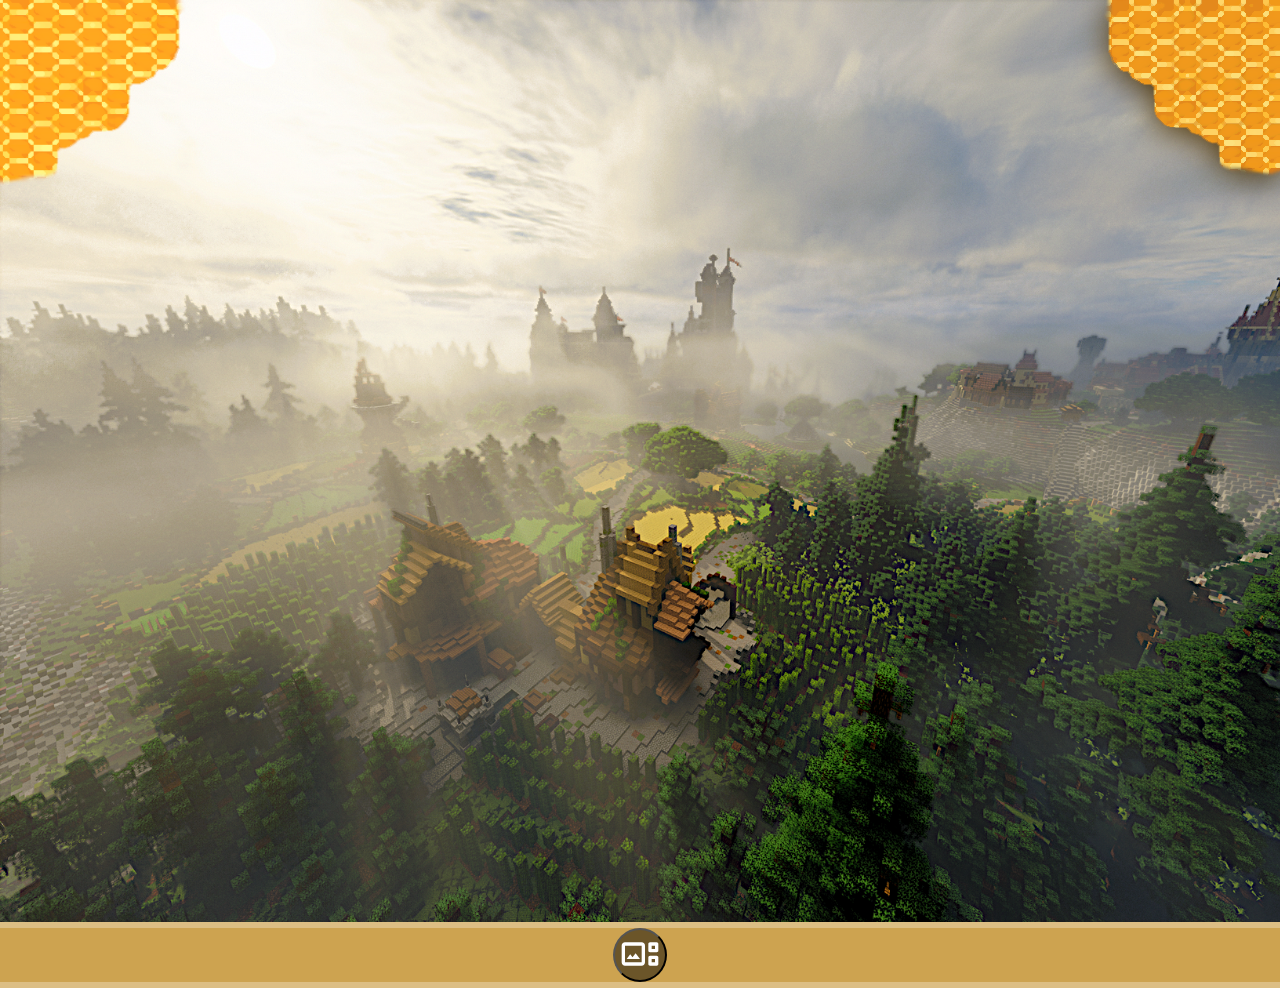
<file: index.html>
<!DOCTYPE html>
<html>

<head>
    <meta charset="utf-8">
    <title>BeeTree</title>
    <meta name="description" content="">
    <meta name="viewport" content="width=device-width, initial-scale=1">
    <link rel="stylesheet" href="style.css">
    <link rel="icon" type="image/x-icon" href="https://i.imgur.com/z7tFxCg.png">
</head>

<body class="scrollable">
    <div class="overlay" style="visibility: hidden;">
        <img src="img/honey-border.webp" class="ov inflat left up"> <img src="img/honey-border.webp"
            class="ov inflat right top">

    </div>


    <div class="top-content">
        <div class="main-info ">
            <h1>BeeTree</h1>
            <div class="server-desc inflat ">
                <p> Присоединяйтесь к нашему сообществу и наслаждайтесь уникальным опытом Minecraft.<br>
                    Пользовательскими плагинами, дружелюбным персоналом и активной базой игроков.</p>
                <button class="btn_join_server inflat">Получить Айпи</button>
            </div>
            <div class="beekeep "> <img src="img/The-beekeepers.webp" class="beehive_icon inflat">
                <p class="beekeepers inflat">Наши Пасечники:</p>
            </div>
            <div class="server-desc pers inflat ">
                <ul class="personnel">
                    <li>DanaQai</li>
                    <li>I Love Big liminal spaces</li>
                    <li>Esqp.exe (кися)</li>
                </ul>
            </div>
        </div>
        <div class="right-info">
            
            <ul class="navbar">
                <li class="inflat" >Youtube</li>
                <li class="inflat" ><a href="gamble.html">Boosty</a></li>
                <li class="inflat ">Discord</li>
            </ul> <img src="Beemain.webp" alt="Пчелка" class="ico inflat">
        </div>
    </div>
    <div class="mid-content">
        <header class="screenshots"><button id="#button" class="gallery"><img
                    src="icons/gallery_thumbnail_24dp_E8EAED_FILL0_wght400_GRAD0_opsz24.svg"></button></header>
        <h2 class="inv midh">Новости и События</h2>
        <div class="images server-desc inv" id="#animatedElement">
            <div class="hline">
                <div class="newsInstance inflat" data-header="Создание Сайта"
                    data-text="10 января 2025 года был создан дайнный сайт." onclick="info(this)">
                    <div class="newsImage" style="background-image: url('https://i.imgur.com/z7tFxCg.png')"></div>
                    <h3 class="newsHeader">Сайт создан</h3>
                </div>
            </div>
            <h4>Лучшие Скриншоты Игроков</h4>
            <div class="hline">
                <!-- <div class="newsInstance inflat" data-bgimg="url('shitpost/1.png')" onclick="info(this)">
                    <div class="newsImage" style="background-image: url(shitpost/10.png);"></div>
                    <h3 class="newsHeader">Создание Сайта</h3>
                </div>
            -->

            </div>
        </div>
    </div>
    <div class="boxer inv" id="popup" onclick="closepopup()">
        <div class="newsFull">
            <h1>Событие</h1>
            <p>Описание События Lorem ipsum dolor sit amet consectetur adipisicing elit. Sed saepe reprehenderit
                mollitia
                exercitationem. Obcaecati molestiae dicta porro facere inventore, officia, eius rerum, voluptas adipisci
                nulla in accusantium quod vitae consequuntur.
            </p>
        </div>
    </div>

    <script src="script.js" async defer></script>
</body>

</html>
</file>
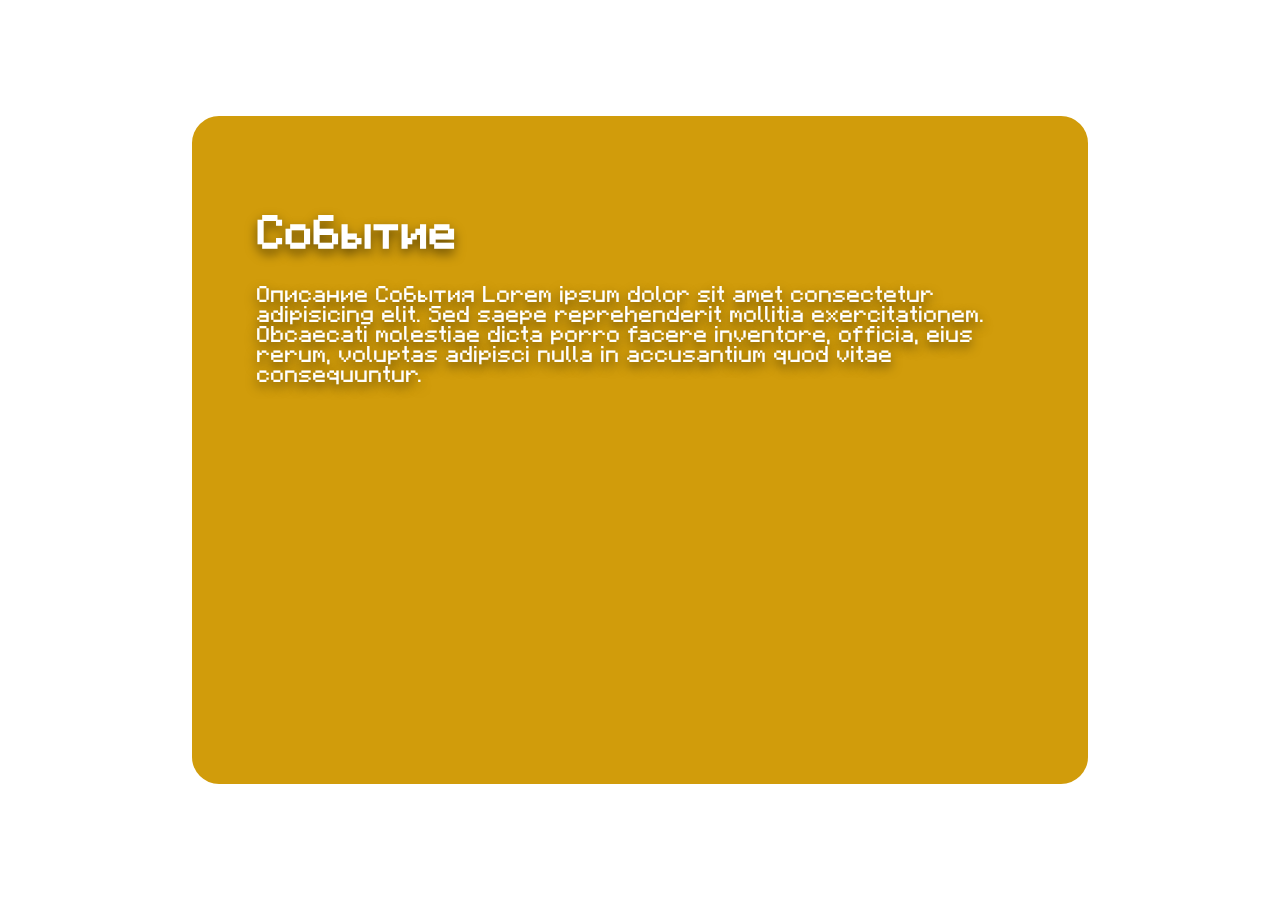
<file: code.html>
<!DOCTYPE html>
<html lang="en">
<head>
    <meta charset="UTF-8">
    <meta name="viewport" content="width=device-width, initial-scale=1.0">
    <title>Document</title>
    <link rel="stylesheet" href="style.css">
</head>
<body>
    <div class="boxer">
    <div class="newsFull">
        <h1>Событие</h1>
        <p>Описание События
            Lorem ipsum dolor sit amet consectetur adipisicing elit. Sed saepe reprehenderit mollitia exercitationem. Obcaecati molestiae dicta porro facere inventore, officia, eius rerum, voluptas adipisci nulla in accusantium quod vitae consequuntur.
        </p>
    </div>
    </div>
</body>
</html>
</file>
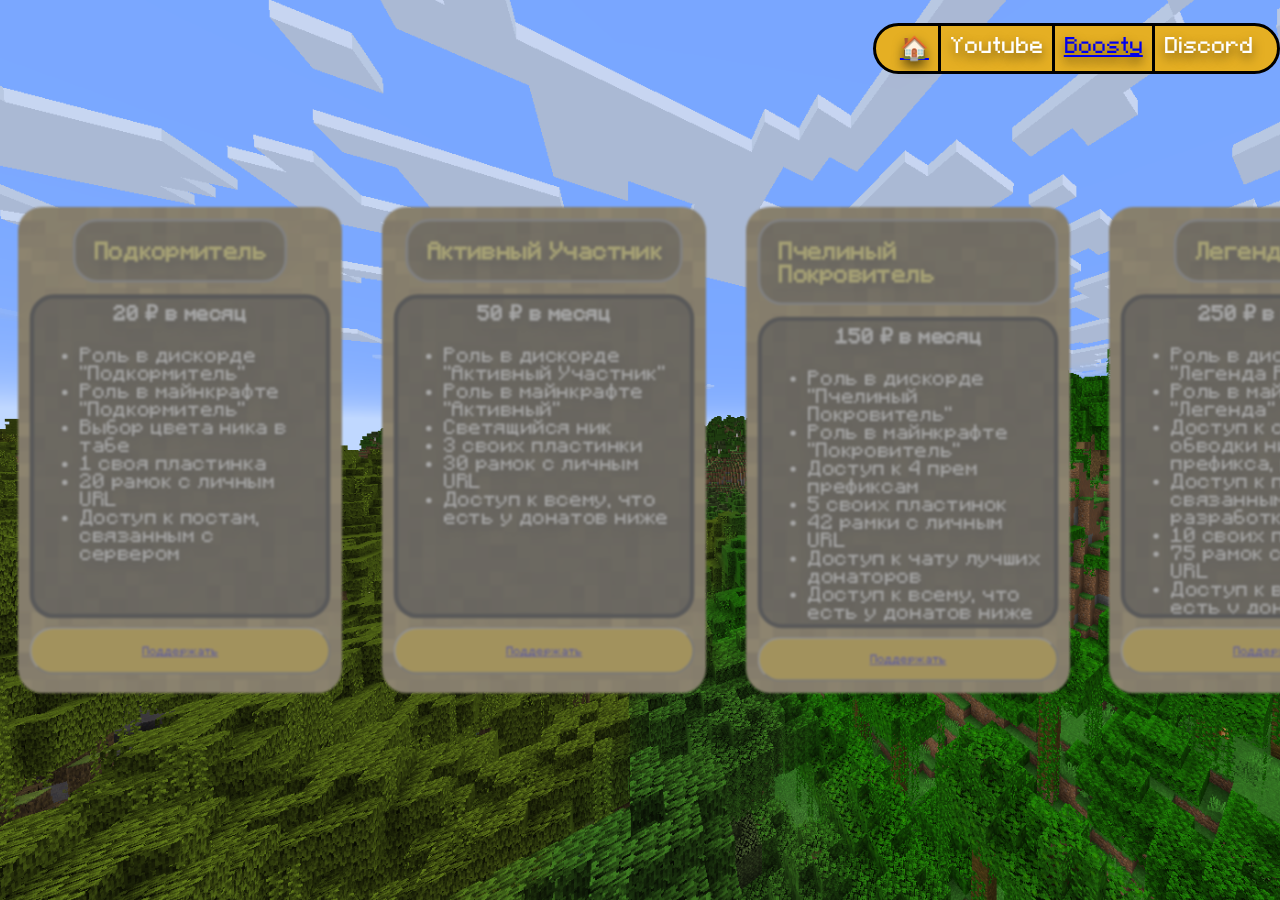
<file: gamble.html>
<!DOCTYPE html>
<html lang="ru">

<head>
    <meta charset="UTF-8">
    <meta name="viewport" content="width=device-width, initial-scale=1.0">
    <title>Покушать</title>
    <link rel="stylesheet" href="style.css">
</head>

<body>

    <div class="boxer">
        <ul class="navbar" style="position: absolute; top: 0; right: 0; z-index: 199;">
            <li class="inflat"><a href="index.html">🏠</a></li>
            <li class="inflat">Youtube</li>
            <li class="inflat"><a href="gamble.html">Boosty</a></li>
            <li class="inflat">Discord</li>
        </ul>
        <div class="hline">

            <card>
                <h3 class="pray">Подкормитель</h3>
                <div class="chest">
                    <h4>20 ₽ в месяц</h4>
                    <ul>
                        <li>Роль в дискорде "Подкормитель"</li>
                        <li>Роль в майнкрафте "Подкормитель"</li>
                        <li>Выбор цвета ника в табе</li>
                        <li>1 своя пластинка</li>
                        <li>20 рамок с личным URL</li>
                        <li>Доступ к постам, связанным с сервером</li>
                    </ul>
                </div>
                <button class="openchestbutton"><a
                        href="https://boosty.to/danaqai_/purchase/3185796?ssource=DIRECT&share=subscription_link">Поддержать</a></button>
            </card>

            <card>
                <h3 class="pray">Активный Участник</h3>
                <div class="chest">
                    <h4>50 ₽ в месяц</h4>
                    <ul>
                        <li>Роль в дискорде "Активный Участник"</li>
                        <li>Роль в майнкрафте "Активный"</li>
                        <li>Светящийся ник</li>
                        <li>3 своих пластинки</li>
                        <li>30 рамок с личным URL</li>
                        <li>Доступ к всему, что есть у донатов ниже</li>
                    </ul>
                </div>
                <button class="openchestbutton"><a
                        href="https://boosty.to/danaqai_/purchase/3185848?ssource=DIRECT&share=subscription_link">Поддержать</a></button>
            </card>

            <card>
                <h3 class="pray">Пчелиный Покровитель</h3>
                <div class="chest">
                    <h4>150 ₽ в месяц</h4>
                    <ul>
                        <li>Роль в дискорде "Пчелиный Покровитель"</li>
                        <li>Роль в майнкрафте "Покровитель"</li>
                        <li>Доступ к 4 прем префиксам</li>
                        <li>5 своих пластинок</li>
                        <li>42 рамки с личным URL</li>
                        <li>Доступ к чату лучших донаторов</li>
                        <li>Доступ к всему, что есть у донатов ниже</li>
                    </ul>
                </div>
                <button class="openchestbutton"><a
                        href="https://boosty.to/danaqai_/purchase/3185855?ssource=DIRECT&share=subscription_link">Поддержать</a></button>
            </card>

            <card>
                <h3 class="pray">Легенда Роя</h3>
                <div class="chest">
                    <h4>250 ₽ в месяц</h4>
                    <ul>
                        <li>Роль в дискорде "Легенда Роя"</li>
                        <li>Роль в майнкрафте "Легенда"</li>
                        <li>Доступ к созданию обводки ника, префикса, роли в табе</li>
                        <li>Доступ к постам, связанным с разработкой сервера</li>
                        <li>10 своих пластинок</li>
                        <li>75 рамок с личным URL</li>
                        <li>Доступ к всему, что есть у донатов ниже</li>
                    </ul>
                </div>
                <button class="openchestbutton"><a
                        href="https://boosty.to/danaqai_/purchase/3185867?ssource=DIRECT&share=subscription_link">Поддержать</a></button>
            </card>

            <card>
                <h3 class="pray">Медонос</h3>
                <div class="chest">
                    <h4>450 ₽ в месяц</h4>
                    <ul>
                        <li>Роль в дискорде "Медонос"</li>
                        <li>Роль в майнкрафте "Медонос"</li>
                        <li>Создание личного префикса (цвет, название, надпись)</li>
                        <li>Создание личного значка у ника в табе</li>
                        <li>20 своих пластинок</li>
                        <li>150 рамок с личным URL</li>
                        <li>Доступ к всему, что есть у донатов ниже</li>
                        <li>+rep от DanaQai, а также сигна от него (сигна будет анимацией)</li>
                    </ul>
                </div>
                <button class="openchestbutton"><a
                        href="https://boosty.to/danaqai_/purchase/3185888?ssource=DIRECT&share=subscription_link">Поддержать</a></button>
            </card>
        </div>
    </div>
    <script>
    </script>
</body>

</html>
</file>
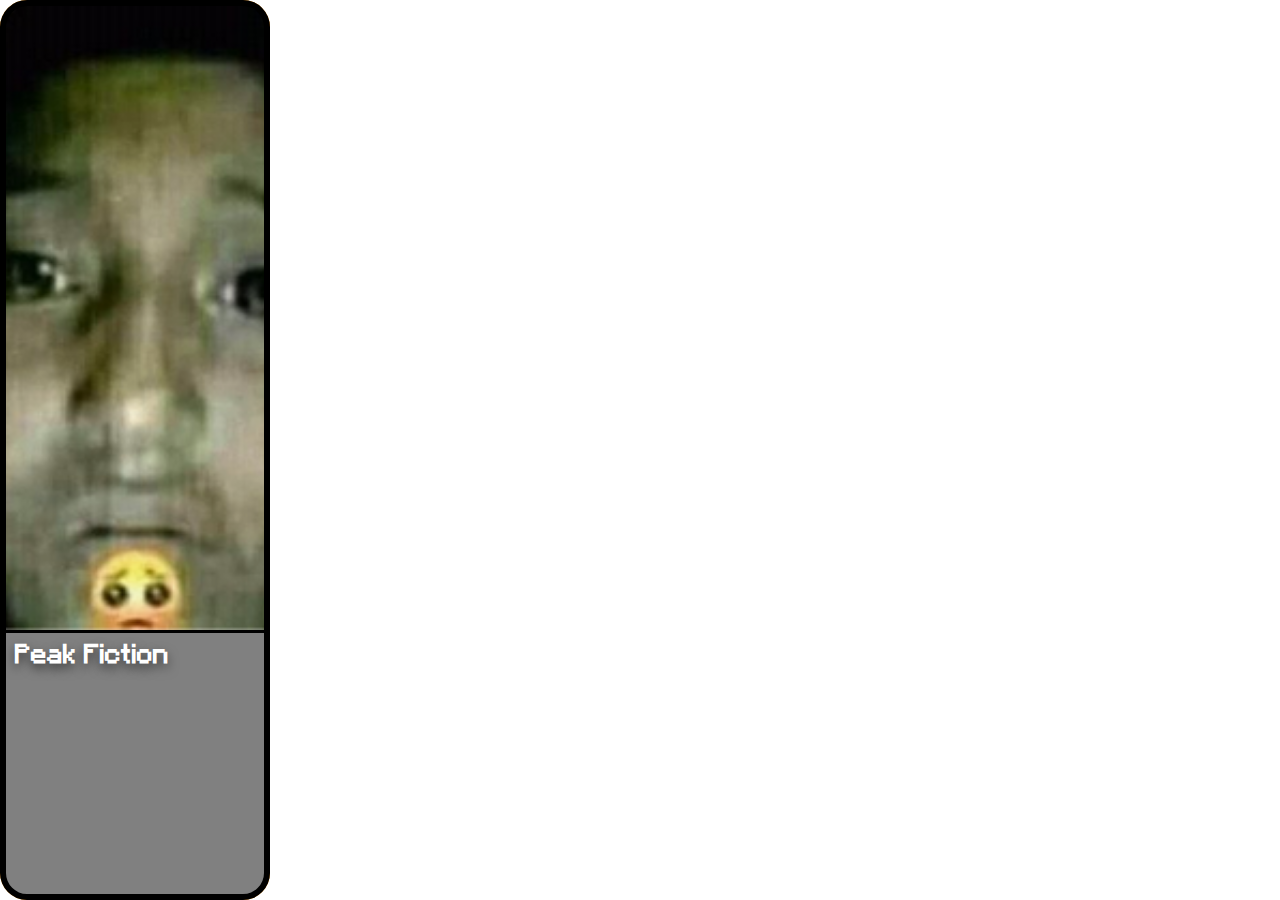
<file: Новый текстовый документ.html>
<!DOCTYPE html>
<html lang="en">
<head>
    <meta charset="UTF-8">
    <meta name="viewport" content="width=device-width, initial-scale=1.0">
    <title>Document</title>
    <link rel="stylesheet" href="style.css">
</head>
<body>
    <div class="newsInstance">
        <div class="newsImage"></div>
        <h3 class="newsHeader">Peak Fiction</h3>
    </div>
</body>
</html>
</file>
<file: style.css>
/* Font Definitions */
@font-face {
    font-family: 'CustomFont';
    /* Name your font */
    src: url('Minecraft-Seven_v2.woff2') format('woff2');
    font-weight: normal;
    /* Specify the weight if needed */
    font-style: normal;
    /* Specify the style if needed */
}

/* Global Styles */
html,
body {
    height: 100%;
    text-shadow: 0px 5px 11px #0000008d;
    color: white;
    font-size: 1.2rem;
    font-family: 'CustomFont', sans-serif;
}

body {
    margin: 0;
    overflow: hidden;
}

p {
    margin: 0;
}

/* Top Content Styles */
.top-content {
    display: flex;
    padding: 5% 10%;
    background-color: red;
    box-sizing: border-box;
    background-image: url(img/first-bg.webp);
    background-size: cover;
    height: 100%;
    align-items: baseline;
    min-height: fit-content;
}

.right-info {
    height: 100%;
    width: 100%;
    display: flex;
    flex-direction: column;
    min-height: fit-content;
    align-items: flex-end;
}

.ico {
    width: 60%;
    margin-right: 15%;
    filter: drop-shadow(0px 0px 16px rgb(0, 0, 0, 1));
    transform: scaleX(-1);
}

.main-info {
    margin-top: 1vh;
    width: 60%;
    min-width: min-content;
    height: fit-content;
    box-sizing: border-box;
    overflow: none;
    max-height: 100%;
}

/* Navigation Styles */
.navbar {
    display: flex;
    flex-direction: row;
    justify-content: center;
    justify-items: end;
    list-style: none;
    gap: 3%;
    background-color: #e5af23;
    border-radius: 10vh;
    border: 3px black solid;
    padding-inline-start: 4%;
    padding-inline-end: 4%;
}

.navbar>li {
    padding: 3% 0;
    margin: 0;
    padding-right: 3%;
    border-right: 3px solid black;
}

.navbar>li:last-child {
    padding: 3% 0;
    margin: 0;
    border-right: 0;
}

/* Main Information Styles */
.main-info>h1 {
    margin-bottom: 0;
    line-height: 0.8;
    margin-left: 7%;
    z-index: 10;
    color: #ebbc2e;
    text-shadow: 0 1px 0 #4C4C4C, 0 2px 0 #4C4C4C, 0 3px 0 #4C4C4C, 0 4px 0 #4C4C4C, 0 5px 0 #000000, 0 6px 1px rgba(0, 0, 0, .1), 0 0 5px rgba(0, 0, 0, .1), 0 1px 3px rgba(0, 0, 0, .3), 0 3px 5px rgba(0, 0, 0, .2), 0 5px 10px rgba(0, 0, 0, .25), 0 10px 10px rgba(0, 0, 0, .2), 0 20px 20px rgba(0, 0, 0, .15);
}

.server-desc {
    background-color: rgba(0, 0, 0, 0.567);
    border: groove gray 4px;
    border-radius: 5vh;
    padding: 3% 4%;
    overflow: hidden;
}

.personnel {
    line-height: 2rem;
    margin: 0;
}

.btn_join_server {
    background-color: #e5af23;
    margin-top: 1%;
    border-radius: 5vh;
    padding: 3%;
    transition: all 1s cubic-bezier(0.175, 0.885, 0.32, 1.275);
    font-family: 'CustomFont', sans-serif;
}

.btn_join_server:hover {
    background-color: wheat;
    text-decoration: underline;
}

/* Beehive Styles */
.beehive_icon {
    margin-left: 3%;
    height: 9vh;
    width: 9vh;
    max-width: 100%;
}

.beekeepers {
    margin: 1% 1%;
    padding: 4%;
    border-radius: 4vh;
    border: #000000 groove 5px;
    background-color: #e5af23;
    height: 100%;
    min-width: 40%;
    box-sizing: border-box;
}

.beekeep {
    flex-shrink: 0;
    display: flex;
    flex-direction: row;
    align-items: center;
    flex: 0 0 auto;
}

/* Overlay Styles */
.overlay {
    height: 100%;
    width: 100%;
    position: absolute;
}

.ov {
    position: absolute;
    visibility: visible;
}

.left {
    left: 0;
}

.right {
    right: 0;
    transform: scaleX(-1);
}

.down {
    transform: scaleY(-1);
    bottom: 0;
}

.rightdown {
    right: 0;
    bottom: 0;
    transform: scale(-1, -1);
}

.ov {
    filter: drop-shadow(0px 5px 16px #51380a);
}

.top {
    top: 0;
}

/* Animation Styles */
@keyframes appearFromAbove {
    from {
        opacity: 0;
        transform: translateY(-50px);
    }

    to {
        opacity: 1;
        transform: translateY(0);
    }
}

.top-content div,
.top-content nav {
    opacity: 0;
    /* Start with elements invisible */
    animation: appearFromAbove 1s ease-in-out forwards;
}

/* Add staggered delays for each child element */
.top-content div:nth-child(1),
.top-content nav:nth-child(1) {
    animation-delay: 0.2s;
}

.top-content div:nth-child(2),
.top-content nav:nth-child(2) {
    animation-delay: 0.4s;
}

.top-content div:nth-child(3),
.top-content nav:nth-child(3) {
    animation-delay: 0.6s;
}

.top-content div:nth-child(4),
.top-content nav:nth-child(4) {
    animation-delay: 0.8s;
}

.top-content div:nth-child(5),
.top-content nav:nth-child(5) {
    animation-delay: 1s;
}

/* Media Query Styles */
@media (max-width: 840px) {
    .top-content {
        flex-direction: column;
        max-height: fit-content;
    }
    .navbar{
        position: static;
    }
    div.hline:has(card){
        overflow-y: scroll;
        flex-direction: column;
    }
    card{
        min-width: 90%;
    }


    

    .main-info {
        width: 100%;
    }

    div.images {
        width: 85%;
    }

    nav {
        width: 100%;
        justify-content: center;
        margin-top: 3%;
        animation: appearFromAbove 9s ease-in-out forwards;
    }

    .right-info {
        align-items: center;
    }

    .ico {
        display: none;
    }


}

/* Mid Content Styles */
div.mid-content {
    display: flex;
    background-color: red;
    box-sizing: border-box;
    background-size: cover;
    height: fit-content;
    align-items: center;
    flex-direction: column;
    align-items: center;
    background-image: url(img/secondbg.jpg);
}

header.screenshots {
    width: 100%;
    height: fit-content;
    background-color: #cda350;
    border: solid rgba(255, 255, 255, 0.3);
    border-width: 6px 0px;
    display: flex;
    align-items: center;
    justify-content: center;
}

header.screenshots>button.gallery {
    height: 6vh;
    width: 6vh;
    background-color: #0000007a;
    padding: 0 5px;
    border-radius: 7vh;
    transition: all 0.4s cubic-bezier(0.25, 0.46, 0.45, 0.94);
}

header.screenshots>button.gallery:hover {
    background-color: rgb(0, 0, 0);
    height: 7.5vh;
    width: 7.5vh;
}

header.screenshots>button.gallery>img {
    width: 100%;
}

@keyframes appearing {
    0% {
        height: 0;
        bottom: 40vh;
    }

    100% {
        bottom: 0;
        height: 70vh;
    }
}

.animate {
    animation: appearing 1s;
}

.images {
    position: relative;
    display: flex;
    flex-wrap: nowrap;
    flex-direction: column;
    justify-content: flex-start;
    gap: 2%;
    overflow-x: auto;
    width: 60%;
    height: 70vh;
    background-color: rgba(205, 163, 80, 0.4);
}

.inv {
    visibility: hidden;
    display: none;
}

.news {
    height: 100%;
}

.hline {
    display: flex;
    transition: gap 0.8s cubic-bezier(1, 0, 0, 1);
    flex-wrap: nowrap;
    gap: 2%;
    width: 100%;
    overflow-x: auto;
    height: 50%;
    flex-direction: row;
    background-color: rgba(122, 97, 48, 0.685);
    border-radius: 20px;
}

.ic {
    height: 100%;
}

.newsInstance {
    background-color: #f08c00;
    width: fit-content;
    border-radius: 3vh;
    box-sizing: border-box;
    height: 100%;
}

.newsHeader {
    background-color: gray;
    border-radius: 0 0 3vh 3vh;
    border: solid black;
    border-width: 3px 6px 6px 6px;
    padding: 3%;
    margin: 0;
    overflow: hidden;
    height: 30%;
    box-sizing: border-box;
}

.newsImage {
    background-image: url(shitpost/1.png);
    height: 70%;
    width: 30vh;
    border-radius: 3vh 3vh 0 0;
    border: solid black;
    border-width: 6px 6px 0 6px;
    background-repeat: no-repeat;
    background-position: center center;
    background-size: cover;
    box-sizing: border-box;
}

.boxer {
    height: 100%;
    min-height: fit-content;
    width: 100%;
    display: flex;
    align-items: center;
    justify-content: center;
    gap: 3px;
    background-color: rgba(254, 254, 254, 0.038);
    position: fixed;
    left: 0;
    top: 0;
    backdrop-filter: blur(6px);
}

.newsFull {
    height: 60%;
    background-color: #d19c0b;
    background-size: contain;
    background-repeat: no-repeat;
    width: 60%;
    padding: 5%;
    display: flex;
    flex-direction: column;
    justify-content: start;
    align-items: start;
    border-radius: 3vh;
    overflow-y: auto;
    background-position: center center;
}

.scrollable {
    overflow-y: auto;
}


.inflat {
    transition: all 0.5s cubic-bezier(0.165, 0.84, 0.44, 1);
}

.inflat:hover {
    scale: 1.1;
    filter: brightness(110%);
}

.hline > .inflat:hover{
    scale: 0.96;
}


card {
    display: block;
    background-color: rgb(86, 46, 16);
    width: 40vh;
    height: 60vh;
    transition: transform 1s ease;
    border-radius: 3vh;
    padding: 1%;
    box-sizing: border-box;
    display: flex;
    flex-direction: column;
    align-items: center;
    background-image: url(img/event.webp);
    filter: drop-shadow(1px 1px 10px black);
    flex-shrink: 0;
}

@keyframes spin {
    0% {}


    50% {}

    100% {}
}




card {
    scale: 0.9;
    transition: all 0.8s cubic-bezier(1, 0, 0, 1);
    filter: blur(1px) contrast(0.3);



}

.hline:has(card:hover)>card:hover {
    animation: 0.3s spin cubic-bezier(1, 0, 0, 1);
    animation-play-state: running;
    transition: all 0.8s cubic-bezier(1, 0, 0, 1);
    scale: 1.01;
    filter: drop-shadow(0px 0px 20px rgb(255, 170, 0));
    outline: #000000 5px solid;
    z-index: 199;
    font-size: 0.87rem;
}



.hline:has(card:hover) {
    gap: 0;


}


.blurredBg:has(+ div.hline > card:hover) {
    filter: blur(10px);
}

.blurredBg {
    width: 100%;
    height: 100%;
    position: absolute;
    z-index: -1;
    background-color: rgb(255, 0, 0);
    background-image: url(2025-01-17_14.00.08.png);
    background-size: cover;
    scale: 1.1;
    transition: filter 0.5s cubic-bezier(0.19, 1, 0.22, 1);
}

.pray {
    background-color: rgba(0, 0, 0, 0.452);
    box-sizing: border-box;
    padding: 6%;
    color: #ffee5a;
    margin: 0;
    border-radius: 3vh;
    border: solid gray;
}

.chest {
    background-color: rgba(0, 0, 0, 0.597);
    width: 100%;
    height: 70%;
    margin-top: 4%;
    border-radius: 3vh;
    border: #000000 solid 5px;
    padding: 0 3%;
    box-sizing: border-box;
    overflow-y: auto;
    overflow-x: clip;
}

.openchestbutton {
    background-color: #f3bd0d;
    height: 10%;
    width: 100%;
    margin: 3%;
    margin-bottom: 0;
    border-radius: 3vh;
    border-color: rgb(187, 187, 187);
    color: rgb(0, 0, 0);
    transition: color 0.4s cubic-bezier(0.075, 0.82, 0.165, 1);
}

.openchestbutton:hover {
    color: rgb(0, 0, 0);
    background-color: #ffee5a;
    border-color: black;
}

.hline:has(card) {
    height: fit-content;
    background-color: #00000000;
    display: flex;
    flex-direction: row;
    justify-content: space-between;
    gap: 0.3%;
    width: 100%;
    height: 100%;
    align-items: center;
    

}

body > .boxer > .hline::before{
    height: 100%;
    width: 100%;
    background-repeat: no-repeat;
    background-size: cover;
    content: "";
    transition: all 1s cubic-bezier(1, 0, 0, 1);
    scale: 1.1;
    position: fixed;
    top: 0;
    left: 0;
    background-image: url("2025-01m\,-17_14.00.08.png");
}


.hline:has(card:hover)::before{
    height: 100%;
    width: 100%;
    content: "";
    position: fixed;
    top: 0;
    left: 0;
    background-image: url("2025-01m\,-17_14.00.08.png");
    filter: blur(5px);
}


h4 {
    margin: 3px 0;
    text-align: center;


}

.scrollablex {
    overflow-x: auto;
    overflow-y: hidden;
    width: 100%;
}


button {
    font-family: 'CustomFont';
}
</file>
